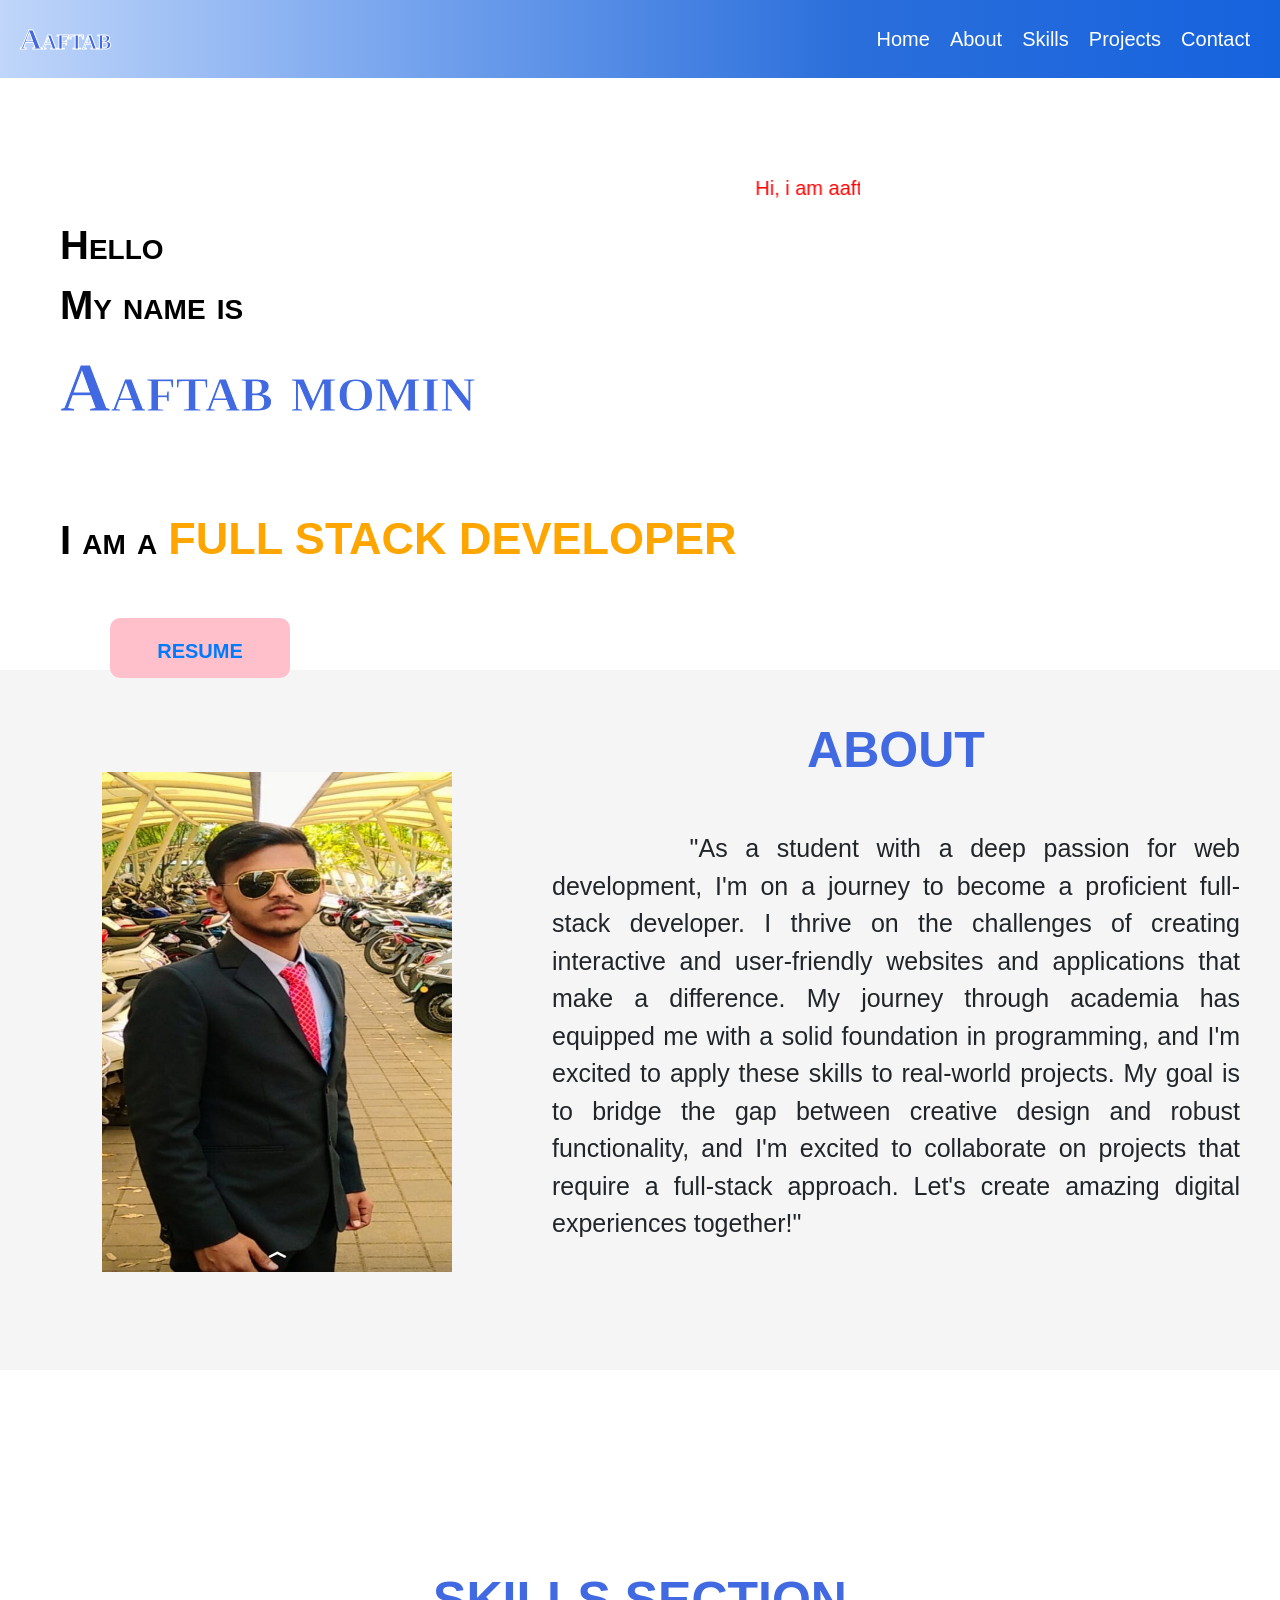
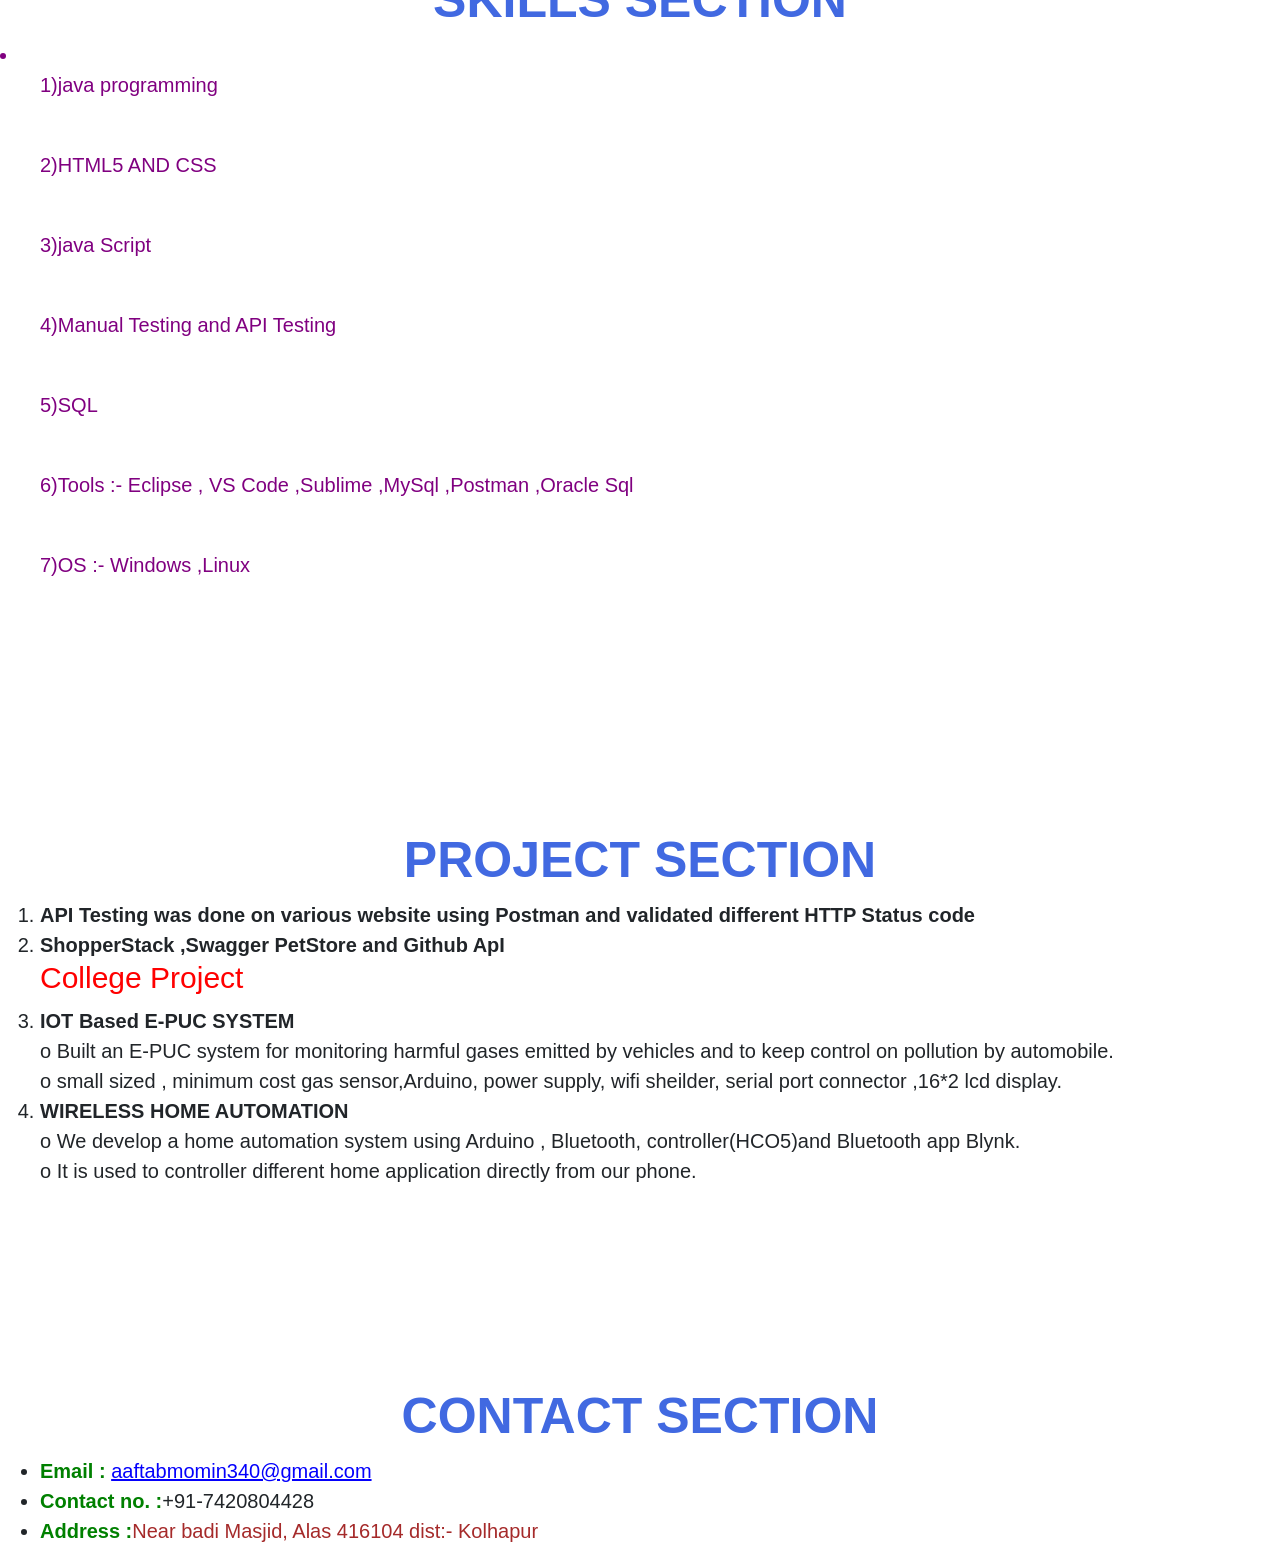
<file: aaftab_portpoli23/index.html>
<!DOCTYPE html>
<html>
<head>
	<meta charset="utf-8">
	<meta name="viewport" content="width=device-width, initial-scale=1">
	<!-- bootstrap 4.67v links below -->
	<link rel="stylesheet" href="https://cdn.jsdelivr.net/npm/bootstrap@4.6.2/dist/css/bootstrap.min.css" integrity="sha384-xOolHFLEh07PJGoPkLv1IbcEPTNtaed2xpHsD9ESMhqIYd0nLMwNLD69Npy4HI+N" crossorigin="anonymous">
	<script src="https://cdn.jsdelivr.net/npm/jquery@3.5.1/dist/jquery.slim.min.js" integrity="sha384-DfXdz2htPH0lsSSs5nCTpuj/zy4C+OGpamoFVy38MVBnE+IbbVYUew+OrCXaRkfj" crossorigin="anonymous"></script>
	<script src="https://cdn.jsdelivr.net/npm/bootstrap@4.6.2/dist/js/bootstrap.bundle.min.js" integrity="sha384-Fy6S3B9q64WdZWQUiU+q4/2Lc9npb8tCaSX9FK7E8HnRr0Jz8D6OP9dO5Vg3Q9ct" crossorigin="anonymous"></script>
	<!-- external css link attached below -->
	
	<!-- aos link animation -->
	  <link rel="stylesheet" href="https://unpkg.com/aos@next/dist/aos.css" />
	  <link rel="stylesheet" type="text/css" href="indexStye.css">
	<title>Aaftab Portfolio</title>
</head>
<body>
	<div class="portfolio_mdiv">
			<div class="navigation_bar">
				
				<nav class="navbar navbar-expand-lg navbar-light ">
					  <a class="navbar-brand" href="#"><span class="logo">Aaftab</span></a>
					  <button class="navbar-toggler" type="button" data-toggle="collapse" data-target="#navbarSupportedContent" aria-controls="navbarSupportedContent" aria-expanded="false" aria-label="Toggle navigation">
					    <span class="navbar-toggler-icon"></span>
					  </button>

					  <div class="collapse navbar-collapse" id="navbarSupportedContent">
					    <ul class="navbar-nav ml-auto">
					      <li class="nav-item active">
					        <a class="nav-link" href="#"><span class="navmenu">Home</span> <span class="sr-only">(current)</span></a>
					      </li>
					      <li class="nav-item">
					        <a class="nav-link" href="#"><span class="navmenu">About</span></a>
					      </li>
					      <li class="nav-item">
					        <a class="nav-link" href="#"><span class="navmenu">Skills</span></a>
					      </li>
					      <li class="nav-item">
					        <a class="nav-link" href="#"><span class="navmenu">Projects</span></a>
					      </li>
					      <li class="nav-item">
					        <a class="nav-link" href="#"><span class="navmenu">Contact</span></a>
					      </li>
					    </ul>
					  </div>
					</nav>
			</div>
			<!-- nav bar dic closed here -->
			<div class="content-portfolio">
				<div id="home" class="homesec">
					<div class="homesectiondiv">
					<marquee style="color: red">Hi, i am aaftab momin ,looking for job as fresher .Please find attached resume for your reference kindly let me know if any opportunity are available in your company!</marquee>

						<span class="ginfo">Hello</span><br>
						<span class="ginfo" data-aos="slide-up">My name is </span><br>
						<p class="myname" data-aos="slide-right">Aaftab momin</p><br>
						<span class="ginfo">I am a <span class="designation">Full Stack Developer</span></span><br><br>
						<button class="rsm" ><a href ="https://drive.google.com/file/d/14Qm-Xx7_LOh61WQiFG1Plzs_w_m0vP9f/view?usp=sharing "target="_main" attributes-list download ="pdf" >RESUME</a></button>
						
					</div>
				</div>
				<div id="about">
					<div class="abtimg">
						<img src="./AaftabImg.jpg" alt="myimage" height="500px" width="350px" class="myimg">
					</div>
					<div class="carrerobj">
						<h1 class="sectiontitle">ABOUT</h1>
						<p>
						"As a student with a deep passion for web development, I'm on a journey to become a proficient full-stack developer. I thrive on the challenges of creating interactive and user-friendly websites and applications that make a difference. My journey through academia has equipped me with a solid foundation in programming, and I'm excited to apply these skills to real-world projects.
						My goal is to bridge the gap between creative design and robust functionality, and I'm excited to collaborate on projects that require a full-stack approach. Let's create amazing digital experiences together!"</p>
					</div>
				</div>
				<div id="skill" >
					<h1  class="sectiontitle">SKILLS SECTION</h1>
				<li style="color: purple">
					<ul>1)java programming</ul><br>
					<ul>2)HTML5 AND CSS</ul><br>
					<ul>3)java Script</ul><br>
					<ul>4)Manual Testing and API Testing</ul><br>
					<ul>5)SQL</ul><br>
					<ul>6)Tools :- Eclipse , VS Code ,Sublime ,MySql ,Postman ,Oracle Sql</ul><br>
					<ul>7)OS :- Windows ,Linux </ul><br>
				</li>
				</div>
				<div id="projects">
					<h1   class="sectiontitle">PROJECT SECTION</h1>
					 <ol>
					 	<li ><b>API Testing was done on various website using Postman and validated different HTTP Status code</b></li>
					 		<li><b>ShopperStack ,Swagger PetStore and Github ApI</b></li> 
					 		<h4 style="color: red"> College Project </h4>
					 	    <li><b>IOT Based E-PUC SYSTEM</b></li>
					 	     o Built an E-PUC system for monitoring harmful gases emitted by vehicles
                               and to keep control on pollution by automobile.<br>
                             o small sized , minimum cost gas sensor,Arduino, power supply, wifi sheilder,
                               serial port connector ,16*2 lcd display. 
					 	<li><b>WIRELESS HOME AUTOMATION</b></li>
					 	      o We develop a home automation system using Arduino , Bluetooth, controller(HCO5)and Bluetooth app Blynk.<br>
                              o It is used to controller different home application directly from our phone.
					 </ol>
				</div>
				<div id="contact">
					<h1   class="sectiontitle">CONTACT  SECTION</h1>
					<ul>
						<li>
							<span style="color: green"><b>Email :</b></span> <span style="#0400fc"><u style="color: #0400fc">aaftabmomin340@gmail.com</u></span>
						</li>
						<li><span style="color: green"><b>Contact no. :</b></span>+91-7420804428 </li>
						<li><span style="color: green"><b>Address :</b></span><span style="color: brown">Near badi Masjid, Alas 416104 dist:- Kolhapur</span></li>
						
					</ul>
				</div>
				
			</div>
	</div>
	<!-- portfoliodiv ends here -->
	  <script src="https://unpkg.com/aos@next/dist/aos.js"></script>
  				<script>
    			AOS.init({
    				duration: 2000
    			});
    			
  </script>
</body>
</html>
</file>
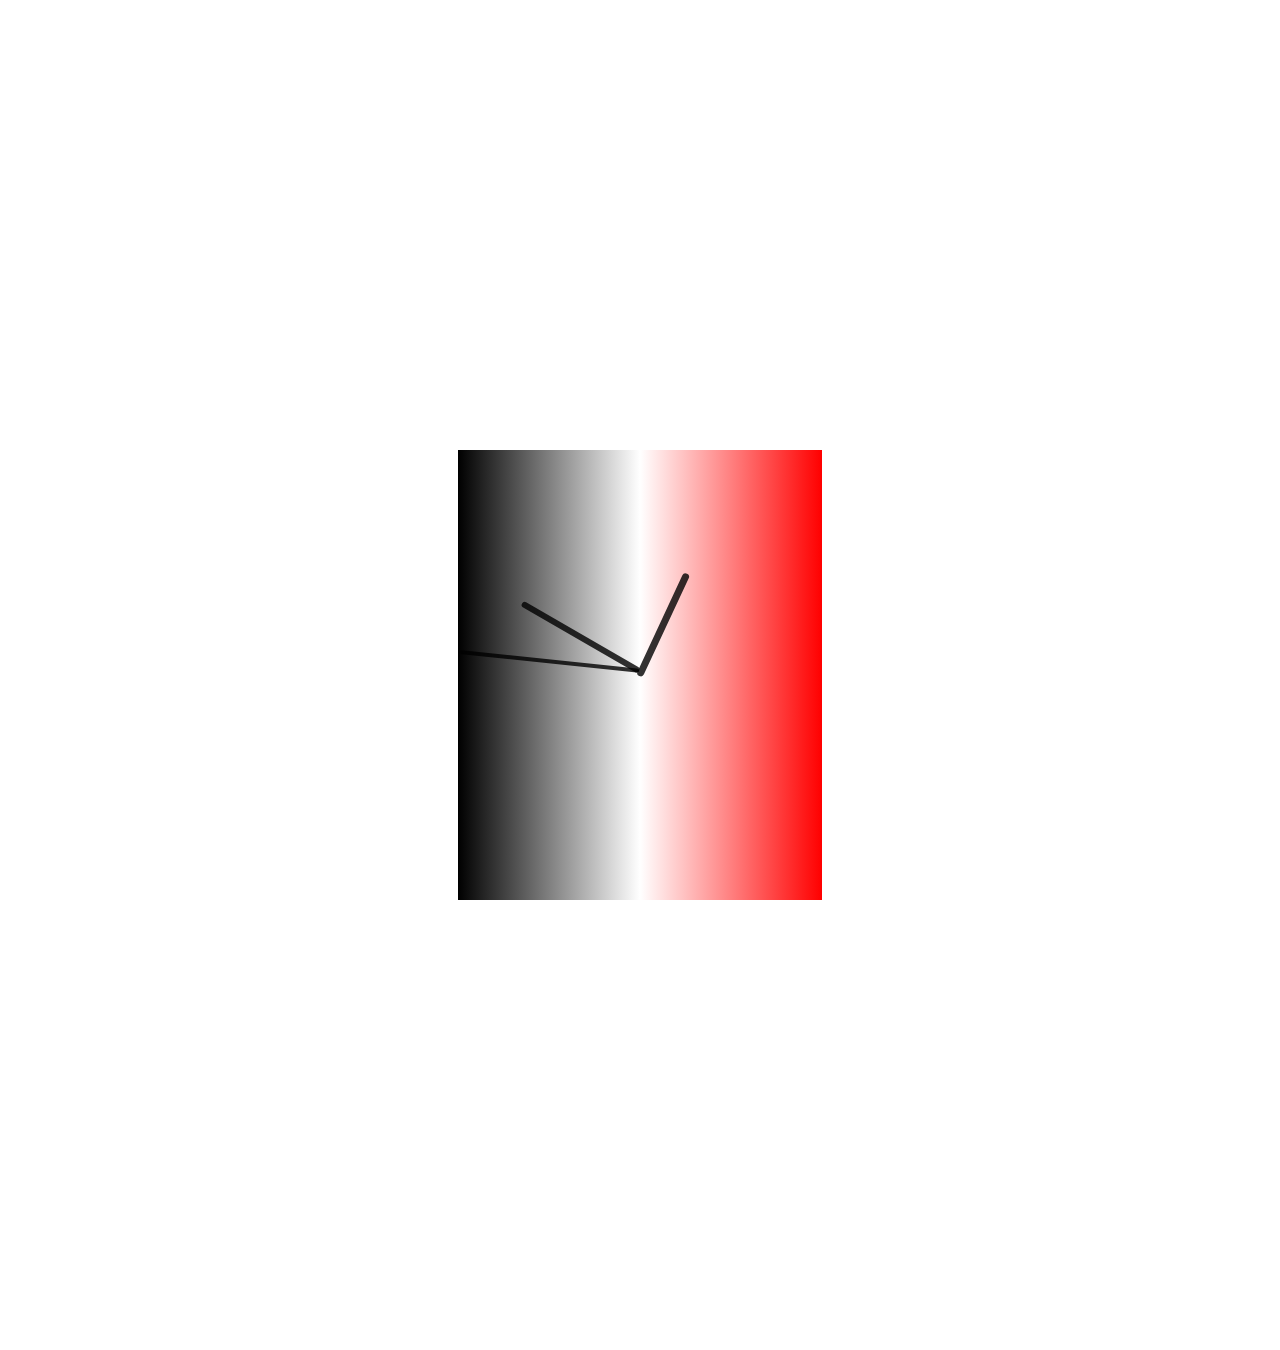
<file: aaftab_portpoli23/anolog_clock.html>
<!DOCTYPE html>
<html lang="en">
<head>
    <link rel="stylesheet" href="analog.css">
    
</head>

<body>
    <div id="clockContainer">
        <div id="hour"></div>
        <div id="minute"></div>
        <div id="second"></div>
    </div>
    <script src="analog.js"></script>
</body>
</html>
</file>
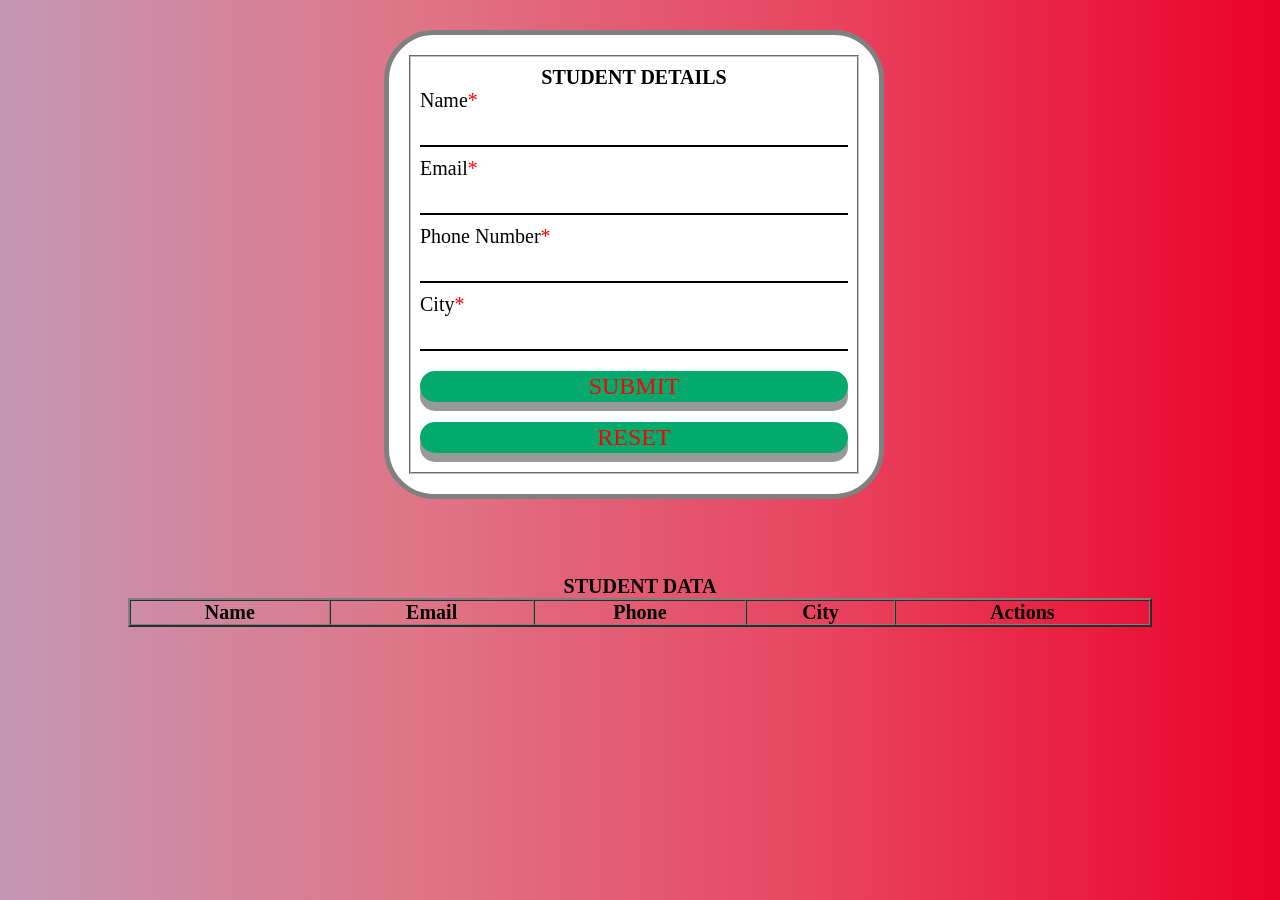
<file: aaftab_portpoli23/student_details.html>
<!DOCTYPE html>
<html lang="en">
<head>
    <meta charset="UTF-8">
    <meta name="viewport" content="width=device-width, initial-scale=1.0">
    <link rel="stylesheet" href="studentdetails.css"/>
    <title>Student Details</title>
</head>
<body>
    <div class="Student-container">
        <fieldset style="padding: 2%;">
            <form action=""autocomplete="off">
                <h2 align="center">STUDENT DETAILS</h2>
                <div>
                    <label for="Name">Name<span style="color: red;">*</span></label>
                    <input type="text" id="userName"/>
                </div>
                <div>
                    <label for="email">Email<span style="color: red;">*</span></label>
                    <input type="text"id="email"/>
                </div>
                <div>
                    <label for="Phno">Phone Number<span style="color: red;">*</span></label>
                    <input type="text"id="phno"/>
                </div>
                <div>
                    <label for="city">City<span style="color: red;">*</span></label>
                    <input type="text"  onclick="my()" id="city"/>
                </div>
                <div class="btn">
                    <input type="button" value="SUBMIT" class="button" onclick="enterData()"/>
                    <input type="reset" class="button"  value="RESET"/>
                </div>
            </form>
        </fieldset>
    </div>
    <br><br>
    <div class="Student-data" align="center">
        <h2 align="center">STUDENT DATA</h2>
        <table
        id="studentlist"
        width="80%"
        border="2px"
        cellspacing="0px"
        cellspadding="5px"
        >
        <thead>
            <tr>
                <th>Name</th>
                <th>Email</th>
                <th>Phone</th>
                <th>City</th>
                <th>Actions</th>
            </tr>
        </thead>
        <tbody></tbody>
    </table>
    </div>
    <script src="StudentDetails.js"></script>
</body>
</html>
</file>
<file: aaftab_portpoli23/indexStye.css>
@import url('https://fonts.googleapis.com/css2?family=Fjalla+One&display=swap');
*{
	font-size: 20px;
	font-family: sans-serif;
	box-sizing: border-box;
}
.navigation_bar{
	position: fixed;
	top: 0px;
	left: 0px;
	width: 100%;
	background-image: linear-gradient(to right,#c0d6fa,#72a1ed,#2a6edb,#1663de);
	z-index: 2;
}
.navmenu
{
	color: white;
	font-weight3: bolder;
	transition-duration: 0.6s;
}
.navmenu:hover{
	color: limegreen;
}
.logo,.myname{
	font-size: 30px;
	font-weight: bolder;
	font-variant: small-caps;
	font-family:Arial Black ;
	color: royalblue;
	-webkit-text-stroke: 1px white;
}
.content-portfolio{
	position: absolute;
	top: 70px;
	left: 0px;
}
.content-portfolio .homesec
{
	height: 500px;
	width: 100vw;
	/*border: 2px solid black;*/
}
.content-portfolio div h1
{
	margin-top: 200px;
	text-align: center;
}
html{
	scroll-behavior: smooth;
}
.homesec{
	position: relative;
	top: 40px;
	left: 0px;
	height: 600px;
	width: 100vw;
	background-image: url('https://media.licdn.com/dms/image/D4E12AQH0i6Nz4vy9yQ/article-cover_image-shrink_600_2000/0/1677520199343?e=2147483647&v=beta&t=gyD06iMWCEjfEGMujUV1-UXY4ko7tc2MCpETCeiWoWg');
	background-repeat: no-repeat;
	background-position: 90%;
	background-size: 30%;
}
.homesectiondiv{
	position: absolute;
	top: 60px;
	left: 60px;
	height: 300px;
	width: 800px;
	font-size: 30px;

}
.ginfo{
	color: black;
	font-weight: bolder;
	font-variant: small-caps;
	font-size: 40px;
}
.myname{
	font-size: 70px;

}
.designation{
	color: orange;
	text-transform: uppercase;
	font-size: 45px;
}
.rsm{
	height: 60px;
	width: 180px;
	color: white;
	background-color: pink;
	border: none;
	font-weight: bolder;
	margin-left: 50px;
	border-radius: 10px;
	transition-duration: 1s;
}
.rsm:hover{
	transform: scale(1.2);
	box-shadow: 0px 0px 20px royalblue;
	color: royalblue;
	background-color: white;
	border: 2px solid royalblue;
}
/*sdv*/
#about{
	height: 700px;
	width: 100vw;
	background-color: whitesmoke;
 	margin-top: 100px;
 	display: inline-flex;
}
/*#about div{
	border: 2px solid black;
}*/
.abtimg{
	width: 40%;
}
.carrerobj

{
	width: 60%;
	padding-top: 0px;
	margin-top: -150px;
}
.myimg{
	margin: 20%;
	transition-duration: 1s;
}
.myimg:hover{
	transform: scale(1.2);
	border-radius: 50px;
	box-shadow: 0px 0px 50px black;
}
.sectiontitle{
	color: royalblue;
	font-weight: bolder;
}
.carrerobj p{
	font-size: 25px;
	padding: 40px;
	text-align: justify;
	text-indent: 20%;
}
.Skills{
	color: royalblue;
	font-weight: bolder;
	

}
.list{
text color: red;   
}
</file>
<file: aaftab_portpoli23/analog.css>
#clockContainer {
    position: relative;
    margin: 50vh;
    height: 50vh;
    /*to make the height and width responsive*/
    width: auto;
    background-size: 100%;
    background-image: linear-gradient(to right, black,white,red)
    /*background:url("[data-uri]");*/
   
}
#hour,
#minute,
#second {
    position: absolute;
    background: black;
    border-radius: 10px;
    transform-origin: bottom;
}

#hour {
    width: 1.8%;
    height: 25%;
    top: 25%;
    left: 48.85%;
    opacity: 0.8;
}

#minute {
    width: 1.6%;
    height: 30%;
    top: 19%;
    left: 48.9%;
    opacity: 0.8;
}


#second {
    width: 1%;
    height: 40%;
    top: 9%;
    left: 49.25%;
    opacity: 0.8;
}
</file>
<file: aaftab_portpoli23/studentdetails.css>
*{
    margin: 0px;
    padding: 0px;
    box-sizing: border-box;
    font-size: 20px;
    font-family: Georgia, 'Times New Roman', Times, serif;
}
body{
    background-image: linear-gradient(to right, rgb(196, 151, 181),rgb(223, 116, 134),rgb(232, 64, 92),rgb(234, 1, 40) );
}
.Student-container{
    width: 500px;
    height: auto;
     background-color: rgb(221, 221, 127);
    margin: 30px 30%;
    padding: 20px;
    border-radius: 20px;
}
input{
    width: 100%;
    margin-bottom: 10px;
    border: none;
    outline: none;
    background-color: transparent;
    border-bottom: 2px solid black;
    margin-top: 10px;
}

.btninput{
    width: 40%;
    margin: 20px;
    border: none;
    background-color: rgb(33, 6, 42);
    height: 50px;
    border-radius: 10px;
    color: white;
    font-weight: bolder;
    cursor: pointer;
}
.btninput:hover{
    margin-bottom: 20px;
}
.student-data{
    margin-top:50px ;
    width: 80%;
    height: 500px;
    background-color: white;
    margin-left: 10%;
}



/*ecttttt*/
.button 
 {
    padding: 2px 8px;
    font-size: 24px;
    cursor: pointer;
    outline: none;
    color: #fff;
    background-color: #04AA6D;
    border:none;
    border-radius: 15px;
    box-shadow: 0 9px #999;
    color: red;

  
  }
  .button:hover{background-color: #3e8e41}
  .button:active
  {
  	background-color: #3e8e41;
  	box-shadow: 0 5px #666;
  	transform: translate(4px);
  }




  .Student-container{
 
    background-color: white;
    border-radius: 20px;
    overflow: hidden;
    padding: 20px;
    border: 5px solid gray;
    animation-name: ams;
    animation-duration: 10s;
    border-radius: 50px;
    /*background-image: url("https://encrypted-tbn0.gstatic.com/images?q=tbn:ANd9GcT-qAo2IZB28B6B4VPzvb2ROO7yBzsJv3kfpA&usqp=CAU");*/

}
@keyframes am
{
	from {background-color: red;}
	to {background-color: yellow}
}
@keyframes ams
{
   0% {background-color: red;}
	25% {background-color: yellow;}
	50% {background-color: green;}
	100% {background-color: blue;}
}
</file>
